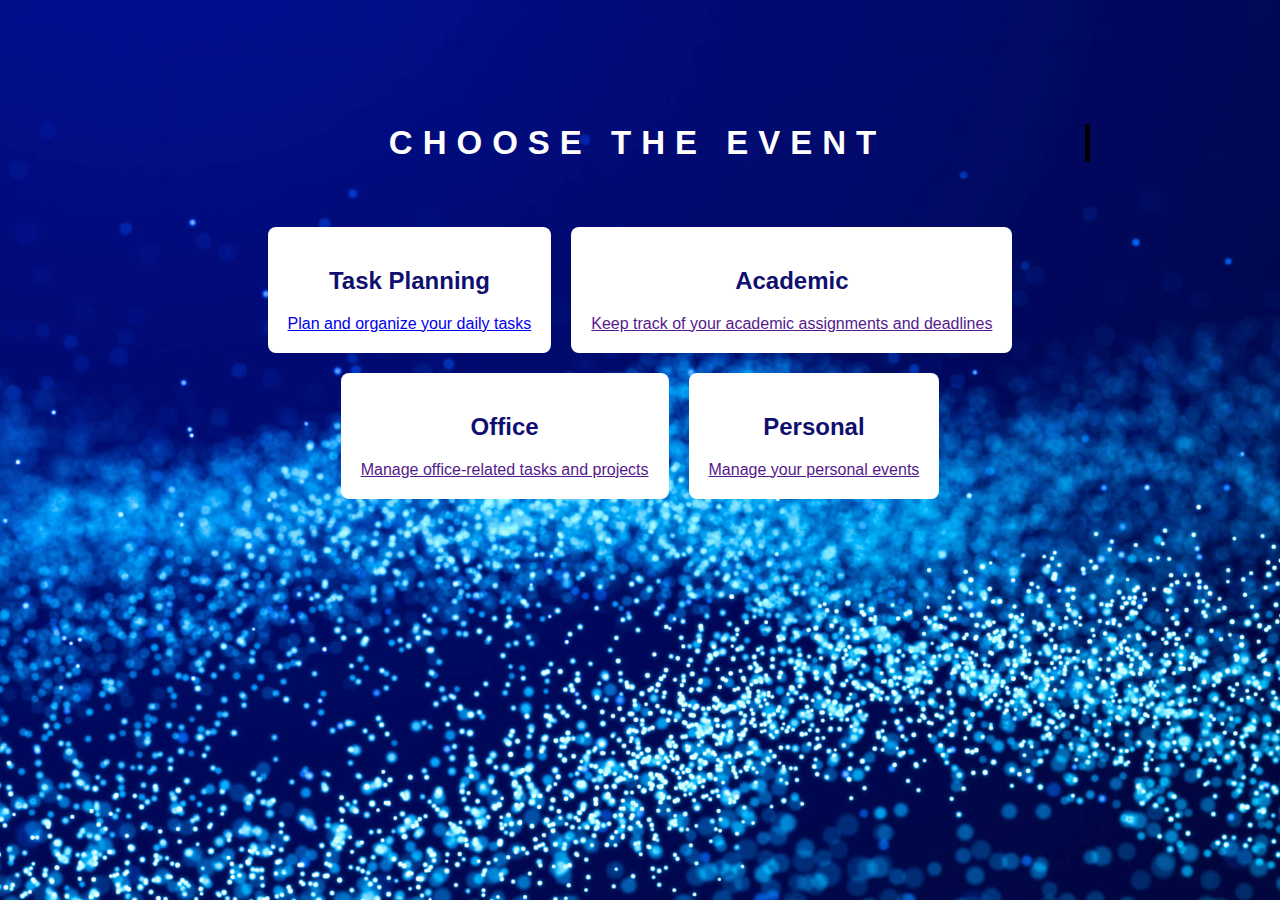
<file: to do list app/indextest (1).html>
<!DOCTYPE html>
<html lang="en">
<head>
    <meta charset="UTF-8">
    <meta name="viewport" content="width=device-width, initial-scale=1.0">
    <title>To-Do List App</title>
    <link rel="stylesheet" href="style.css">
<style>
body {
    font-family: Arial, sans-serif;
    margin: 0;
    padding: 0;
    background-color: #fffeff;
    background-image: url('bg.jpg');
    background-repeat: no-repeat;
    background-size: 100%;
}
.container {
    max-width: 900px;
    margin: 50px auto;
    padding: 20px;
    border-radius: 10px;
    box-shadow: 0 0 10px rgba(0, 0, 0, 0.1);
    align-items: center;
    align-self: center;
}

h1{
    align-content: center;
    text-align: center;
    color: #ffffff ;
}

.options {
    display: flex;
    justify-content: center;
    flex-wrap: wrap;
    margin-top: 20px;
}
.option {
    margin: 10px;
    padding: 20px;
    background-color:#ffffff ;
    border-radius: 8px;
    cursor: pointer;
    transition: background-color 0.3s ease;
}
.option:hover {
    background-color: #ccc;
}
.option h2 {
    text-align: center;
    color: #100f6f;
}
</style>
</head>
<body>
    <div class="container">
       <h1> <p class="text"> CHOOSE THE EVENT</p></h1>
        <div class="options">

            <div class="option" onclick="selectTemplate('taskPlanning')">
                <h2>Task Planning</h2>
                <a href="todo">Plan and organize your daily tasks</a>
                
            </div>
            <div class="option" onclick="selectTemplate('academic')">
                <h2>Academic</h2>
                <a href="">Keep track of your academic assignments and deadlines</a>
            </div>
            <div class="option" onclick="selectTemplate('office')">
                <h2>Office</h2>
                <a href="">Manage office-related tasks and projects</a>
            </div>
            <!-- Add more template options as needed -->
            <div class="option" onclick="selectTemplate('personal')">
                <h2>Personal</h2>
                <a href="">Manage your personal events</a>
            </div>
        </div>
    </div>

    <script>
        function selectTemplate(templateName) {
            // Redirect to todo.html regardless of the selected template
            window.location.href = 'index.html';
        }
    </script>
</body>
</html>
</file>
<file: to do list app/style.css>
* {
    margin: 50;
    padding: 20;
    box-sizing: content-box;
    font-family: "Noto Sans TC", sans-serif;
  }

.container { 
    align-items: center;
    text-align: center;
}

.text
{ font-size: 33px;
    color: rgb(255, 255, 255);
    letter-spacing: 10px;
    border-right: 5px solid black;
    white-space: nowrap;
    animation: typing 4s steps(16),
    cursor .4s step-end infinite alternate;
    overflow: hidden;
    animation-fill-mode: forwards;
    text-align: center;
    align-items: center;
    align-content: center;
}

@keyframes cursor {
    50% {
      border-color: transparent;
    }
  }
  
  @keyframes typing {
    from {
      width: 0;
    }
  
    to {
      width: 65%;
    }
}
</file>
